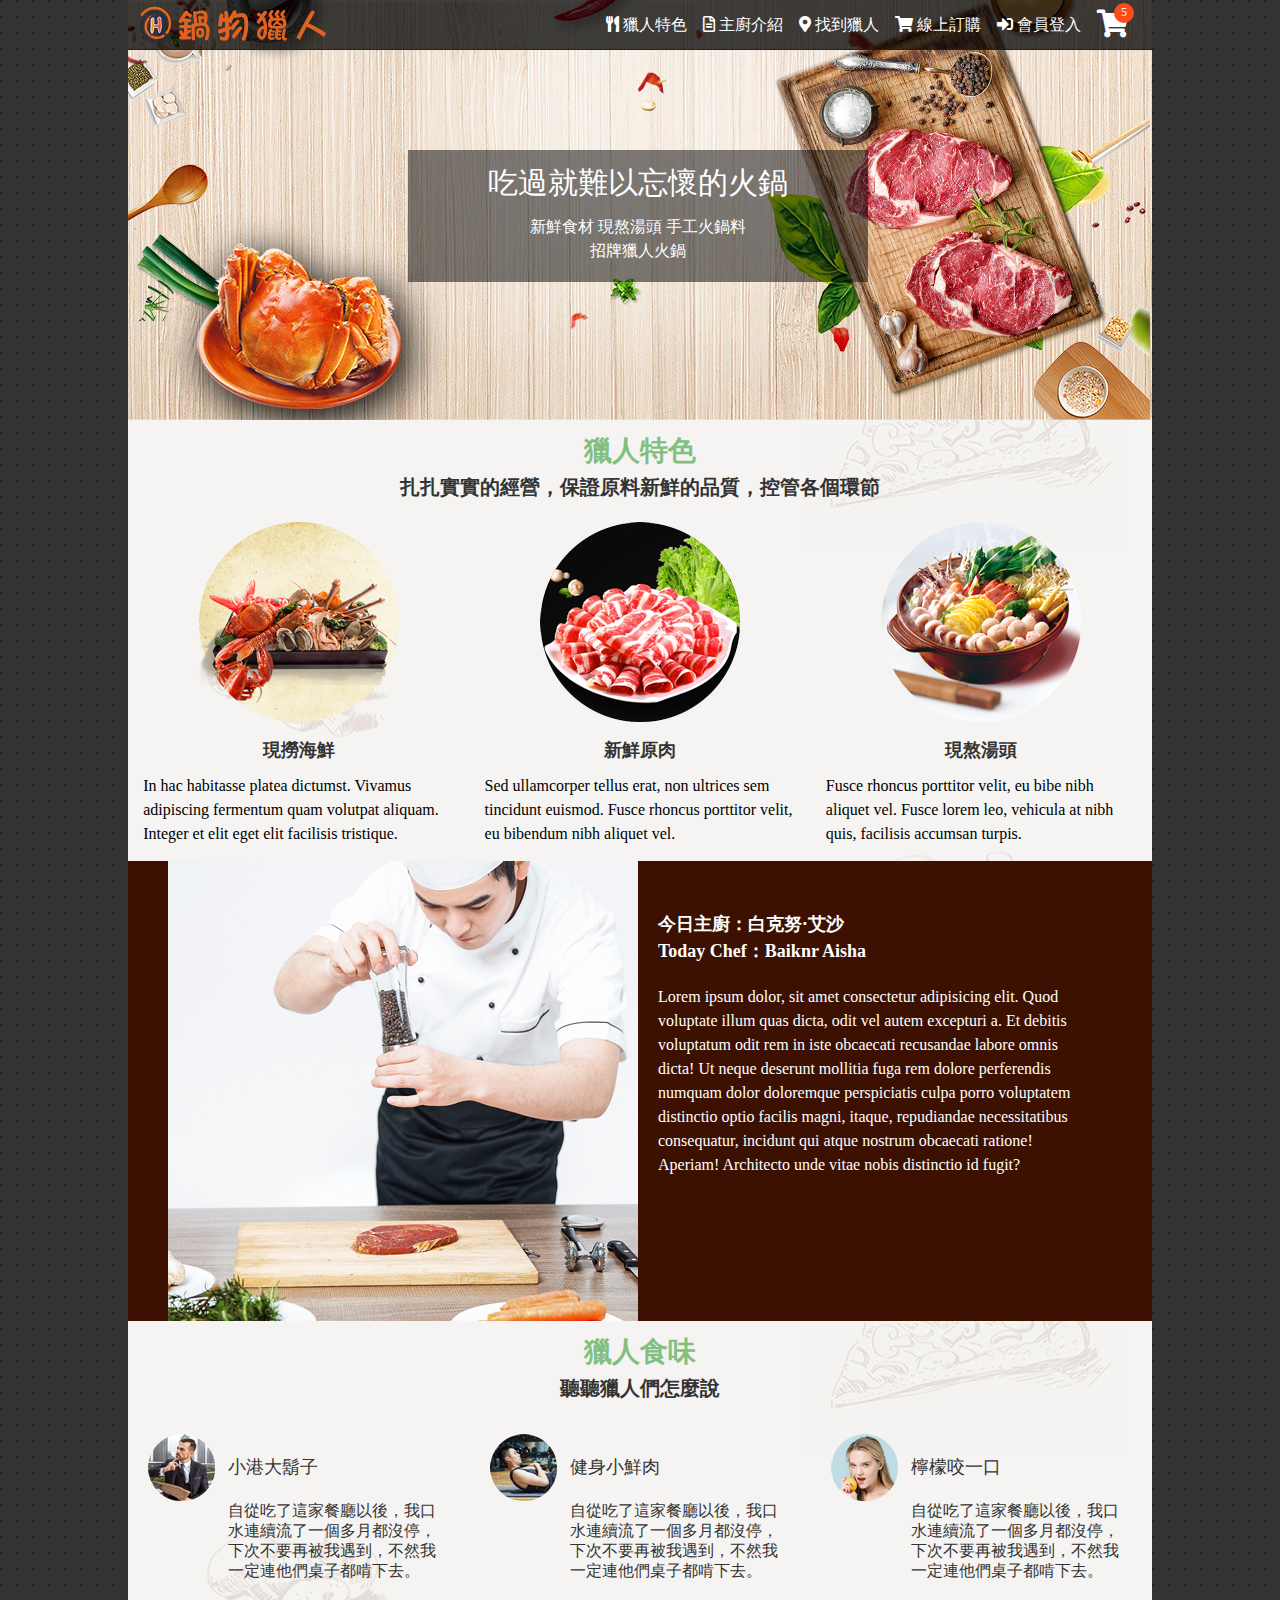
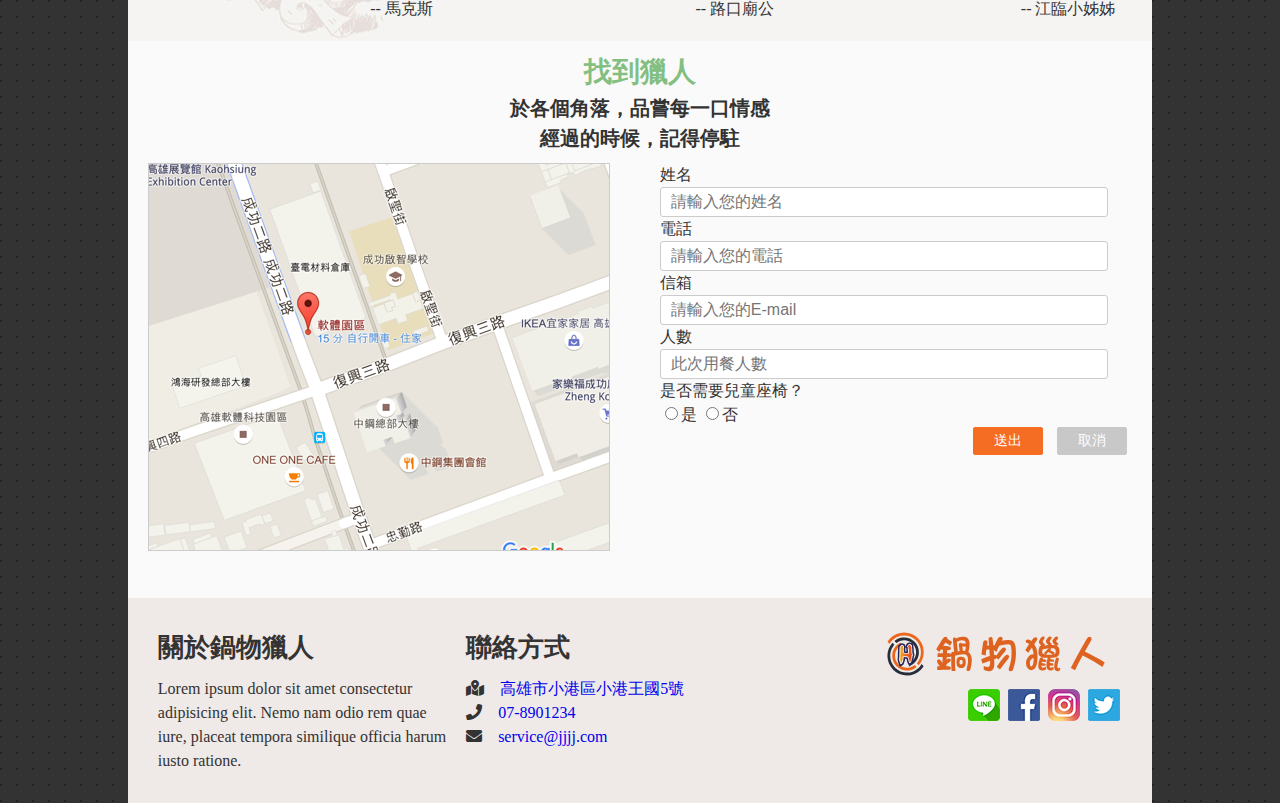
<file: index.html>
<!DOCTYPE html>
<html lang="en">
<head>
    <meta charset="UTF-8">
    <meta name="viewport" content="width=device-width, initial-scale=1.0">
    <meta http-equiv="X-UA-Compatible" content="ie=edge">
    <meta name='description' content="鍋物獵人HotPot Hunter #We all EAT">
    <meta property="og:title" content="鍋物獵人HotPot Hunter">
    <meta property="og:description" content="鍋物獵人HotPot Hunter #We all EAT">
    <meta property="og:type" content="website">
    <link rel="shortcut icon" href="images/icon.ico" type="image/x-icon">
    <link rel="stylesheet" href="css/font-awesome.min.css">
    <link rel="stylesheet" href="css/all.css">
    <title>鍋物獵人HotPot Hunter</title>
</head>
<body>
    <div class="wrap">
        <div class="header">
            <a href="#" class="toggle"></i><span></span></a>
            <div class="logo">
            <a href="index.html"><img src="images/hunter_logo_m.svg" alt=""></a></div>
            <ul class="nav">
                <li><a href="#feature"><i class="fas fa-utensils"></i> 獵人特色</a></li>
                <li><a href="#chief"><i class="far fa-file-alt"></i> 主廚介紹</a></li>
                <li><a href="#content"><i class="fas fa-map-marker-alt"></i> 找到獵人</a></li>
                <li><a href="shop.html"><i class="fas fa-shopping-cart"></i> 線上訂購</a></li>
                <li><a href="login.html"><i class="fas fa-sign-in-alt"></i> 會員登入</a></li>
                <li class="shopping-cart"><a href="shopcart.html"><i class="fas fa-shopping-cart"></i><span>5</span></a></li>
            </ul>
        </div>
        <div class="banner">
            <div class="banner-text">
                <h2>吃過就難以忘懷的火鍋</h2>
                <p>新鮮食材 現熬湯頭 手工火鍋料<br><i class="fa fa-cutlery" aria-hidden="true"></i>招牌獵人火鍋<i class="fa fa-cutlery" aria-hidden="true"></i></p>
            </div>    
        </div>
        

        <div class="feature clearfix" id="feature">
            <div class="title">
                <h2>獵人特色</h2>
                <p>扎扎實實的經營，保證原料新鮮的品質，控管各個環節</p>
            </div>
            <ul class="feature-content">
                    <li><img src="images/feature_01.png" alt="">
                        <h3>現撈海鮮</h3>
                        <p>In hac habitasse platea dictumst. Vivamus adipiscing fermentum quam volutpat aliquam. Integer et elit eget elit facilisis tristique.</p>
                    </li>
                    <li><img src="images/feature_02.png" alt="">
                        <h3>新鮮原肉</h3>
                        <p>Sed ullamcorper tellus erat, non ultrices sem tincidunt euismod. Fusce rhoncus porttitor velit, eu bibendum nibh aliquet vel.</p>
                    </li>
                    <li><img src="images/feature_03.png" alt="">
                        <h3>現熬湯頭</h3>
                        <p>Fusce rhoncus porttitor velit, eu bibe nibh aliquet vel. Fusce lorem leo, vehicula at nibh quis, facilisis accumsan turpis.</p>
                    </li>
            </ul>
        </div>
        <div class="chief clearfix" id="chief">
            <div class="chiefimg"></div>
            <div class="chief-text">
                <h3>今日主廚：白克努‧艾沙<br>Today Chef：Baiknr Aisha</h3>
                <p>Lorem ipsum dolor, sit amet consectetur adipisicing elit. Quod voluptate illum quas dicta, odit vel autem excepturi a. Et debitis voluptatum odit rem in iste    obcaecati recusandae labore omnis dicta!
                    Ut neque deserunt mollitia fuga rem dolore perferendis numquam dolor doloremque perspiciatis culpa porro voluptatem distinctio optio facilis magni, itaque, repudiandae necessitatibus consequatur, incidunt qui atque nostrum obcaecati ratione! Aperiam!
                    Architecto unde vitae nobis distinctio id fugit?</p>
            </div>
        </div>
        <div class="customer clearfix">
            <div class="title">
                <h2>獵人食味</h2>
                <p>聽聽獵人們怎麼說</p>
            </div>
            <ul>
                <li class="avatar"><img src="images/avatar_3.png" alt=""><h3>小港大鬍子</h3><p>自從吃了這家餐廳以後，我口水連續流了一個多月都沒停，下次不要再被我遇到，不然我一定連他們桌子都啃下去。</p><span> -- 馬克斯</span></li>
                <li class="avatar"><img src="images/avatar_2.png" alt=""><h3>健身小鮮肉</h3><p>自從吃了這家餐廳以後，我口水連續流了一個多月都沒停，下次不要再被我遇到，不然我一定連他們桌子都啃下去。</p><span> -- 路口廟公</span></li>
                <li class="avatar"><img src="images/avatar_1.png" alt=""><h3>檸檬咬一口</h3><p>自從吃了這家餐廳以後，我口水連續流了一個多月都沒停，下次不要再被我遇到，不然我一定連他們桌子都啃下去。</p><span> -- 江臨小姊姊</span></li>
            </ul>
        </div>

        <div class="content clearfix" id="content">
            <div class="title">
                <h2>找到獵人</h2>
                <p>於各個角落，品嘗每一口情感<br>經過的時候，記得停駐</p>
            </div>
            <div class="formleft"><img src="images/Map.png" alt=""></div>
            <div class="formright">
                <label for="name">姓名</label><br><input class="textbox" type="name" placeholder="請輸入您的姓名"><br>
                <label for="tel">電話</label><br><input class="textbox" type="tel" placeholder="請輸入您的電話"><br>
                <label for="mail">信箱</label><br><input class="textbox" type="mail" placeholder="請輸入您的E-mail"><br>
                <label for="people">人數</label><br><input class="textbox" type="number" placeholder="此次用餐人數"><br>
                <label for="people">是否需要兒童座椅？</label><br>
                <input class="people" type="radio" id="Yes" name="people"><label for="Yes">是</label>
                <input class="people" type="radio" id="No" name="people"><label for="No">否</label>
                <div class="textposition">
                    <button class="button submit" type="submit">送出</button>
                    <button class="button" type="">取消</button>
                </div>



            </div>
        </div>    
        <div class="footer clearfix">
            <div class="about">
                <h2>關於鍋物獵人</h2>
                <p>Lorem ipsum dolor sit amet consectetur adipisicing elit. Nemo nam odio rem quae iure, placeat tempora similique officia harum iusto ratione.</p>
            </div>
            <div class="connection">
                <h2>聯絡方式</h2>
                <ul>
                    <li><i class="fas fa-map-marked-alt"></i><a href="https://www.google.com.tw/maps">　高雄市小港區小港王國5號</a></li>
                    <li><i class="fas fa-phone"></i><a href="tel:07-8901234">　07-8901234</a></li>
                    <li><i class="fas fa-envelope"></i><a href="mailto:service@jjjj.com">　service@jjjj.com</a></li>
                </ul>
            </div>
            <div class="link">
                <img src="images/hunter_logo.svg" alt=""><br>
                <a href="#"><img src="images/line.png" alt="鍋物獵人-Line"></a>
                <a href="#"><img src="images/facebook.png" alt="鍋物獵人-Facebook"></a>
                <a href="#"><img src="images/instagram.png" alt="鍋物獵人-instagram"></a>
                <a href="#"><img src="images/twitter.png" alt="鍋物獵人-twitter"></a>
            </div>
        </div>
    </div>
    <script type="text/javascript" src="js/jquery-3.4.1.min.js"></script>
	<script type="text/javascript" src="js/all.js"></script>

</body>
</html>
</file>
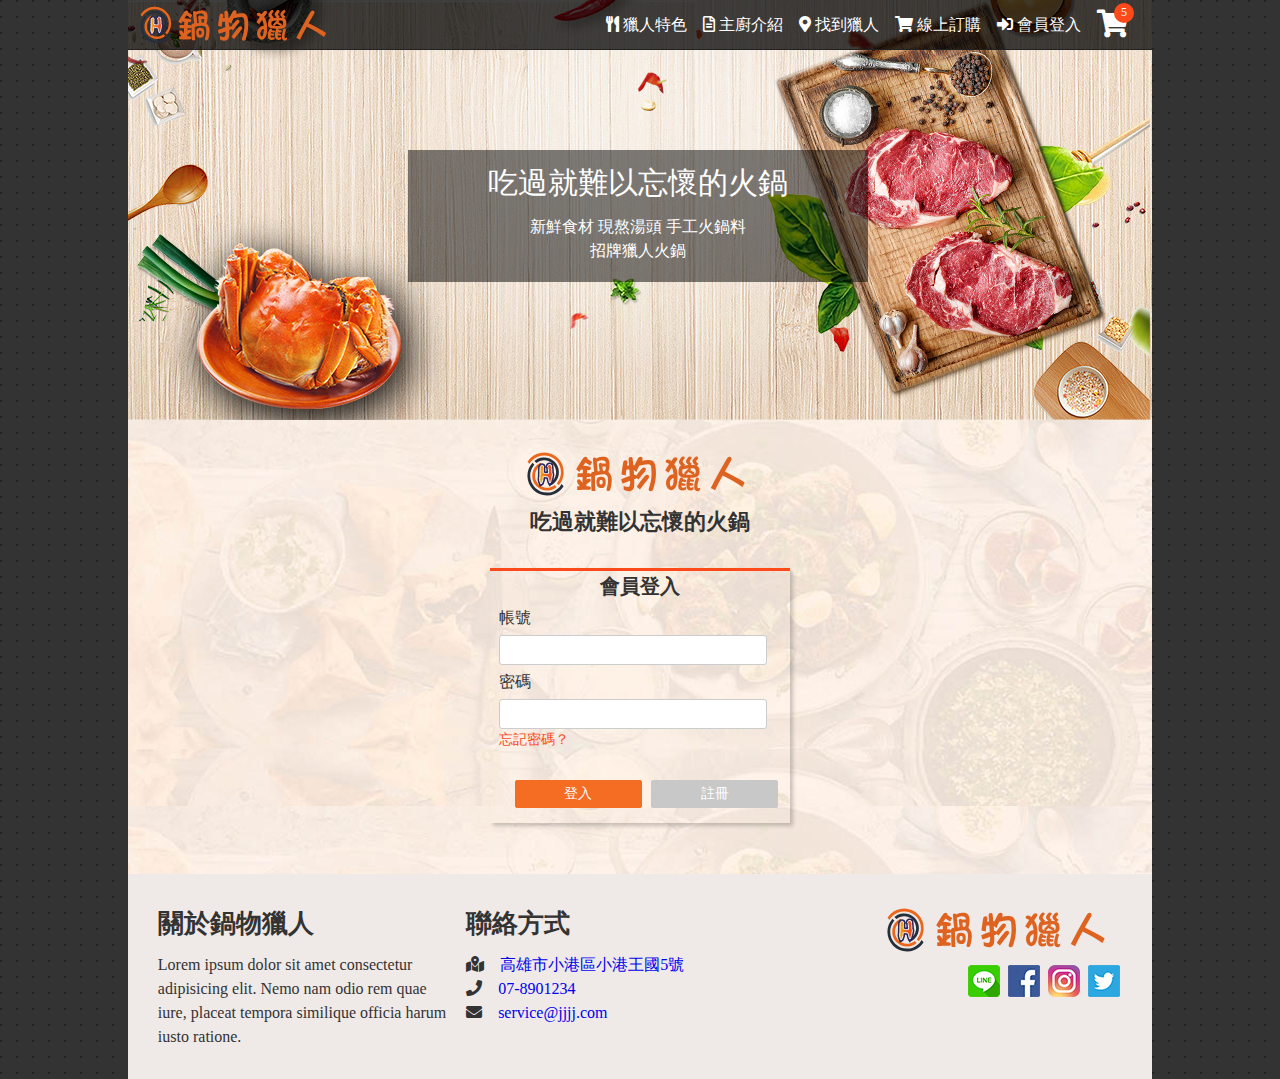
<file: login.html>
<!DOCTYPE html>
<html lang="en">
<head>
    <meta charset="UTF-8">
    <meta name="viewport" content="width=device-width, initial-scale=1.0">
    <meta http-equiv="X-UA-Compatible" content="ie=edge">
    <meta name='description' content="鍋物獵人HotPot Hunter #We all EAT">
    <meta property="og:title" content="鍋物獵人HotPot Hunter">
    <meta property="og:description" content="鍋物獵人HotPot Hunter #We all EAT">
    <meta property="og:type" content="website">
    <link rel="shortcut icon" href="images/icon.ico" type="image/x-icon">
    <link rel="stylesheet" href="css/font-awesome.min.css">
    <link rel="stylesheet" href="css/all.css">
    <title>鍋物獵人HotPot Hunter</title>
</head>
<body>
    <div class="wrap">
        <div class="header">
            <a href="#" class="toggle"></i><span></span></a>
            <div class="logo">
            <a href="index.html"><img src="images/hunter_logo_m.svg" alt=""></a></div>
            <ul class="nav">
                <li><a href="index.html#feature"><i class="fas fa-utensils"></i> 獵人特色</a></li>
                <li><a href="index.html#chief"><i class="far fa-file-alt"></i> 主廚介紹</a></li>
                <li><a href="index.html#content"><i class="fas fa-map-marker-alt"></i> 找到獵人</a></li>
                <li><a href="shop.html"><i class="fas fa-shopping-cart"></i> 線上訂購</a></li>
                <li><a href="login.html"><i class="fas fa-sign-in-alt"></i> 會員登入</a></li>
                <li class="shopping-cart"><a href="shopcart.html"><i class="fas fa-shopping-cart"></i><span>5</span></a></li>
            </ul>
        </div>
        <div class="banner">
            <div class="banner-text">
                <h2>吃過就難以忘懷的火鍋</h2>
                <p>新鮮食材 現熬湯頭 手工火鍋料<br><i class="fa fa-cutlery" aria-hidden="true"></i>招牌獵人火鍋<i class="fa fa-cutlery" aria-hidden="true"></i></p>
            </div>    
        </div>
        <div class="login clearfix">
            <h1><img src="images/hunter_logo.svg" alt=""></h1>
            <h2>吃過就難以忘懷的火鍋</h2>
            <div class="login-box">
                <p>會員登入</p>
                <div class="loginform">
                    <span>帳號</span>
                    <label for="mail">
                        <input class="textbox" type="email">
                    </label>
                    <span>密碼</span>
                    <label for="password">
                        <input class="textbox" type="password">
                    </label>
                    <a href="#">忘記密碼？</a>
                    <div class="textposition">
                        <button class="button submit" type="submit">登入</button>
                        <button class="button" type="">註冊</button>
                    </div>
                </div>
            </div>
        </div>
        <div class="footer clearfix">
            <div class="about">
                <h2>關於鍋物獵人</h2>
                <p>Lorem ipsum dolor sit amet consectetur adipisicing elit. Nemo nam odio rem quae iure, placeat tempora similique officia harum iusto ratione.</p>
            </div>
            <div class="connection">
                <h2>聯絡方式</h2>
                <ul>
                    <li><i class="fas fa-map-marked-alt"></i><a href="https://www.google.com.tw/maps">　高雄市小港區小港王國5號</a></li>
                    <li><i class="fas fa-phone"></i><a href="tel:07-8901234">　07-8901234</a></li>
                    <li><i class="fas fa-envelope"></i><a href="mailto:service@jjjj.com">　service@jjjj.com</a></li>
                </ul>
            </div>
            <div class="link">
                <img src="images/hunter_logo.svg" alt=""><br>
                <a href="#"><img src="images/line.png" alt="鍋物獵人-Line"></a>
                <a href="#"><img src="images/facebook.png" alt="鍋物獵人-Facebook"></a>
                <a href="#"><img src="images/instagram.png" alt="鍋物獵人-instagram"></a>
                <a href="#"><img src="images/twitter.png" alt="鍋物獵人-twitter"></a>
            </div>
        </div>
    </div>
    <script type="text/javascript" src="js/jquery-3.4.1.min.js"></script>
	<script type="text/javascript" src="js/all.js"></script>

</body>
</html>
</file>
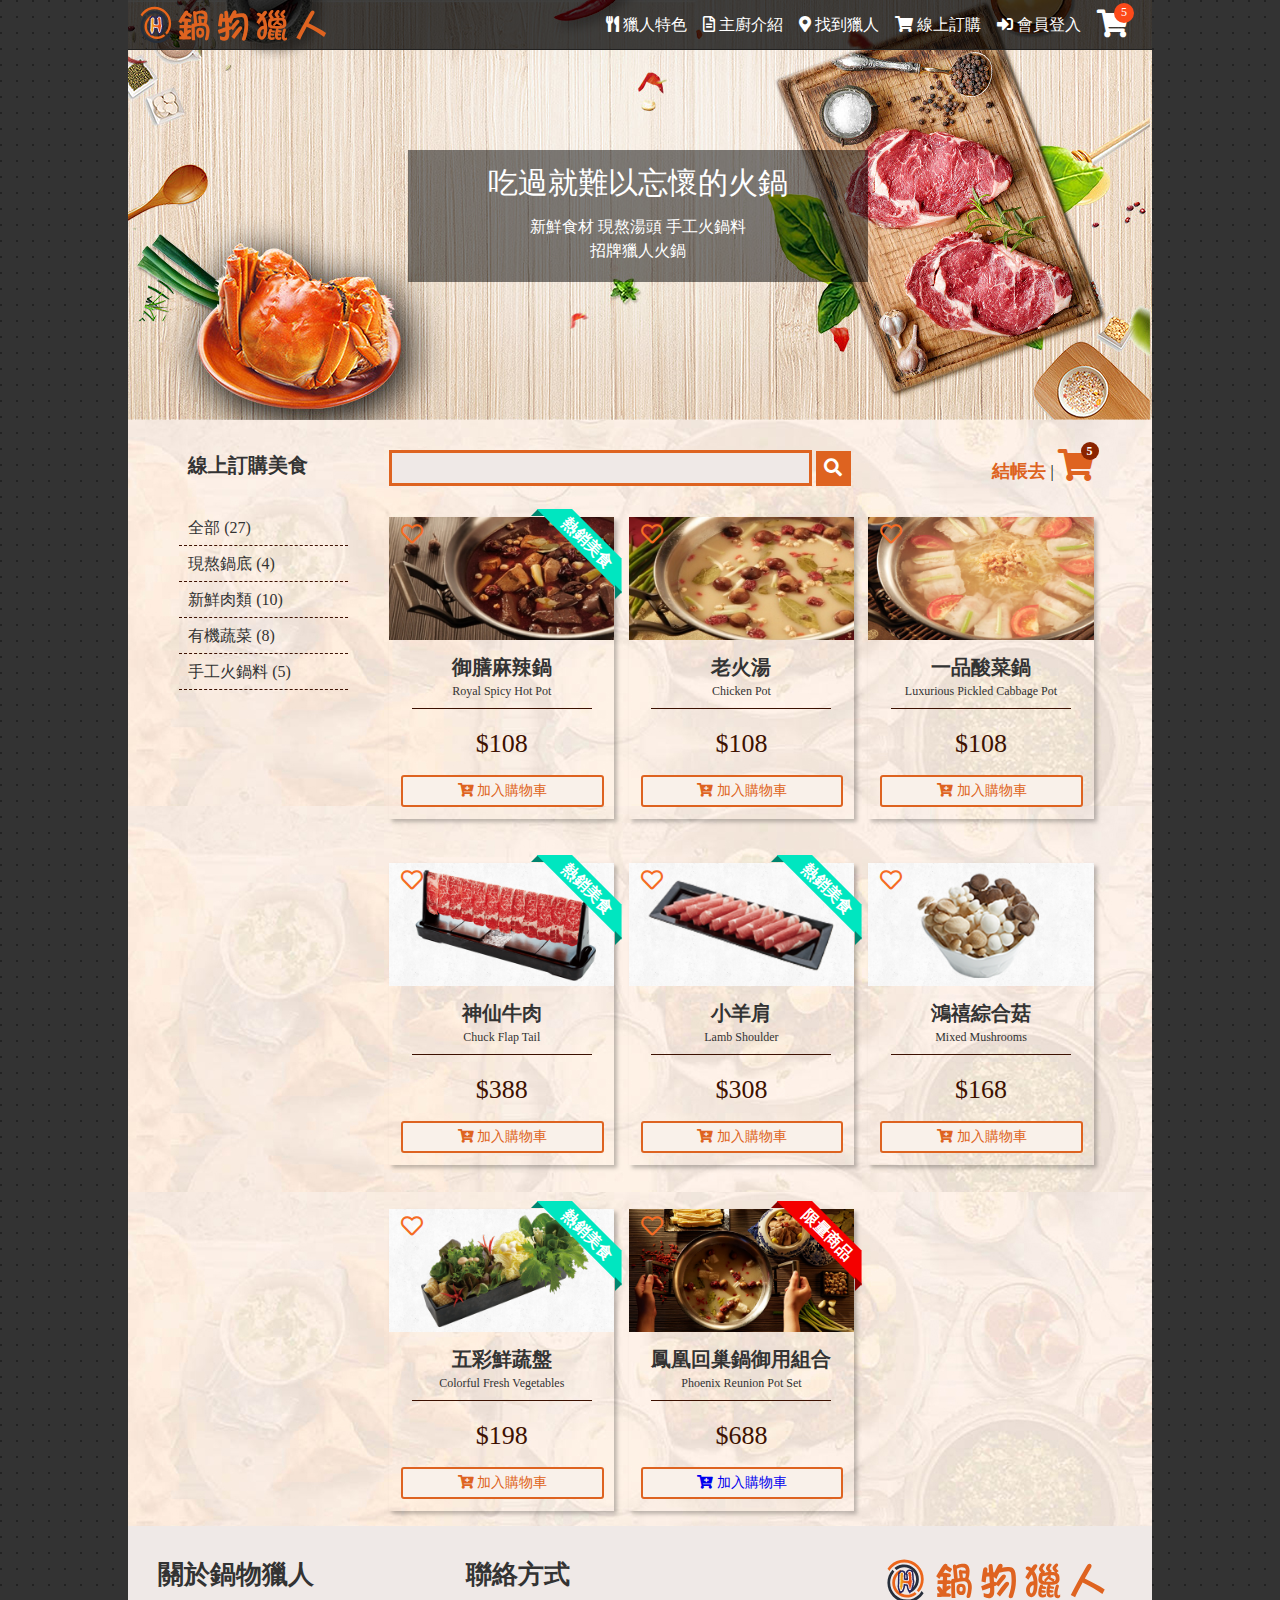
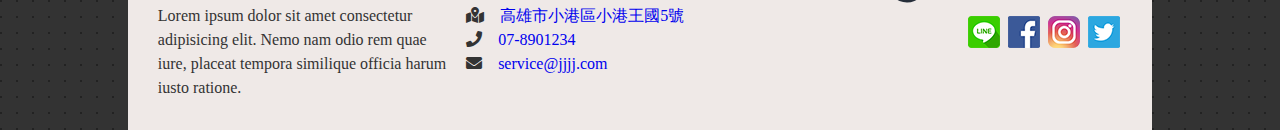
<file: shop.html>
<!DOCTYPE html>
<html lang="en">
<head>
    <meta charset="UTF-8">
    <meta name="viewport" content="width=device-width, initial-scale=1.0">
    <meta http-equiv="X-UA-Compatible" content="ie=edge">
    <meta name='description' content="鍋物獵人HotPot Hunter #We all EAT">
    <meta property="og:title" content="鍋物獵人HotPot Hunter">
    <meta property="og:description" content="鍋物獵人HotPot Hunter #We all EAT">
    <meta property="og:type" content="website">
    <link rel="shortcut icon" href="images/icon.ico" type="image/x-icon">
    <link rel="stylesheet" href="css/font-awesome.min.css">
    <link rel="stylesheet" href="css/all.css">
    <title>鍋物獵人HotPot Hunter</title>
</head>
<body>
    <div class="wrap">
        <div class="header">
            <a href="#" class="toggle"></i><span></span></a>
            <div class="logo">
            <a href="index.html"><img src="images/hunter_logo_m.svg" alt=""></a></div>
            <ul class="nav">
                <li><a href="index.html#feature"><i class="fas fa-utensils"></i> 獵人特色</a></li>
                <li><a href="index.html#chief"><i class="far fa-file-alt"></i> 主廚介紹</a></li>
                <li><a href="index.html#content"><i class="fas fa-map-marker-alt"></i> 找到獵人</a></li>
                <li><a href="shop.html"><i class="fas fa-shopping-cart"></i> 線上訂購</a></li>
                <li><a href="login.html"><i class="fas fa-sign-in-alt"></i> 會員登入</a></li>
                <li class="shopping-cart"><a href="shopcart.html"><i class="fas fa-shopping-cart"></i><span>5</span></a></li>
            </ul>
        </div>
        <div class="banner">
            <div class="banner-text">
                <h2>吃過就難以忘懷的火鍋</h2>
                <p>新鮮食材 現熬湯頭 手工火鍋料<br><i class="fa fa-cutlery" aria-hidden="true"></i>招牌獵人火鍋<i class="fa fa-cutlery" aria-hidden="true"></i></p>
            </div>    
        </div>

        <div class="shop clearfix">
            <div class="shop-aside">
                <h2>線上訂購美食</h2>
                <ul>
                    <li><a href="#">全部 (27)</a></li>
                    <li><a href="#">現熬鍋底 (4)</a></li>
                    <li><a href="#">新鮮肉類 (10)</a></li>
                    <li><a href="#">有機蔬菜 (8)</a></li>
                    <li><a href="#">手工火鍋料 (5)</a></li>
                </ul>
            </div>
            <div class="shop-article">
                <div class="product-top">
                    <div class="search">
                        <input class="search-text" type="text">
                        <button class="search-btn"><i class="fas fa-search"></i></button>
                    </div>
                    <div class="buy">
                        <a href="shopcart.html">結帳去</a> | <a href="shopcart.html"><i class="fas fa-shopping-cart"></i><span>5</span></a>
                    </div>
                </div>
                <div class="product-content clearfix">

                <div class="product">
                    <div class="product-list">
                        <ul>
                            <li>
                            <div class="mark">
                                <div class="ribbon">
                                    <span>熱銷美食</span>
                                </div>
                                <div class="top"></div>
                                <div class="bottom"></div>
                            </div>
                            <div class="love">
                                <i class="far fa-heart"></i>
                            </div>
                            <a href="#"><img src="images/spicy.png" alt=""></a>
                                <h3>御膳麻辣鍋</h3>
                                <p>Royal Spicy Hot Pot</p><hr>
                                <span>$108</span>
                                <button><i class="fas fa-cart-plus"></i> 加入購物車</button>
                            </li>
                        </ul>
                    </div>
                </div> <!-- 結尾1 -->
                <div class="product">
                    <div class="product-list">
                        <ul>
                            <li>
                            <div class="love">
                                <i class="far fa-heart"></i>
                            </div>
                            <a href="#"><img src="images/chicken.png" alt=""></a>
                                <h3>老火湯</h3>
                                <p>Chicken Pot</p><hr>
                                <span>$108</span>
                                <button><i class="fas fa-cart-plus"></i> 加入購物車</button>
                            </li>
                        </ul>
                    </div>
                </div> <!-- 結尾2 -->
                <div class="product">
                    <div class="product-list">
                        <ul>
                            <li>
                            <div class="love">
                                <i class="far fa-heart"></i>
                            </div>
                            <a href="#"><img src="images/cabbage.png" alt=""></a>
                                <h3>一品酸菜鍋</h3>
                                <p>Luxurious Pickled Cabbage Pot</p><hr>
                                <span>$108</span>
                                <button><i class="fas fa-cart-plus"></i> 加入購物車</button>
                            </li>
                        </ul>
                    </div>
                </div> <!-- 結尾3 -->
                <div class="product">
                    <div class="product-list">
                        <ul>
                            <li>
                            <div class="mark">
                                <div class="ribbon">
                                    <span>熱銷美食</span>
                                </div>
                                <div class="top"></div>
                                <div class="bottom"></div>
                            </div>
                            <div class="love">
                                <i class="far fa-heart"></i>
                            </div>
                            <a href="#"><img src="images/ChuckFlap.png" alt=""></a>
                                <h3>神仙牛肉</h3>
                                <p>Chuck Flap Tail</p><hr>
                                <span>$388</span>
                                <button><i class="fas fa-cart-plus"></i> 加入購物車</button>
                            </li>
                        </ul>
                    </div>
                </div> <!-- 結尾4 -->
                <div class="product">
                        <div class="product-list">
                            <ul>
                                <li>
                                <div class="mark">
                                    <div class="ribbon">
                                        <span>熱銷美食</span>
                                    </div>
                                    <div class="top"></div>
                                    <div class="bottom"></div>
                                </div>
                                <div class="love">
                                    <i class="far fa-heart"></i>
                                </div>
                                <a href="#"><img src="images/lamb.png" alt=""></a>
                                    <h3>小羊肩</h3>
                                    <p>Lamb Shoulder</p><hr>
                                    <span>$308</span>
                                    <button><i class="fas fa-cart-plus"></i> 加入購物車</button>
                                </li>
                            </ul>
                        </div>
                    </div> <!-- 結尾5 -->
                <div class="product">
                    <div class="product-list">
                        <ul>
                            <li>
                            <div class="love">
                                <i class="far fa-heart"></i>
                            </div>
                            <a href="#"><img src="images/MixedMushrooms.png" alt=""></a>
                                <h3>鴻禧綜合菇</h3>
                                <p>Mixed Mushrooms</p><hr>
                                <span>$168</span>
                                <button><i class="fas fa-cart-plus"></i> 加入購物車</button>
                            </li>
                        </ul>
                    </div>
                </div> <!-- 結尾6 -->
                <div class="product">
                        <div class="product-list">
                            <ul>
                                <li>
                                <div class="mark">
                                    <div class="ribbon">
                                        <span>熱銷美食</span>
                                    </div>
                                    <div class="top"></div>
                                    <div class="bottom"></div>
                                </div>
                                <div class="love">
                                    <i class="far fa-heart"></i>
                                </div>
                                <a href="#"><img src="images/Vegetables.png" alt=""></a>
                                    <h3>五彩鮮蔬盤</h3>
                                    <p>Colorful Fresh Vegetables</p><hr>
                                    <span>$198</span>
                                    <button><i class="fas fa-cart-plus"></i> 加入購物車</button>
                                </li>
                            </ul>
                        </div>
                    </div> <!-- 結尾7 -->    
                    <div class="product">
                            <div class="product-list">
                                <ul>
                                    <li>
                                    <div class="mark">
                                        <div class="ribbon ribbon-hot">
                                            <span>限量商品</span>
                                        </div>
                                        <div class="top top-hot"></div>
                                        <div class="bottom bottom-hot"></div>
                                    </div>    
                                    <div class="love">
                                        <i class="far fa-heart"></i>
                                    </div>
                                    <a href="#"><img src="images/phoenix.png" alt=""></a>
                                        <h3>鳳凰回巢鍋御用組合</h3>
                                        <p>Phoenix Reunion Pot Set</p><hr>
                                        <span>$688</span>
                                        <button><a href="shop.html"><i class="fas fa-cart-plus"></i> 加入購物車</a></button>
                                    </li>
                                </ul>
                            </div>
                        </div> <!-- 結尾8 -->
                </div>
            </div>
        </div>



            
        <div class="footer clearfix">
            <div class="about">
                <h2>關於鍋物獵人</h2>
                <p>Lorem ipsum dolor sit amet consectetur adipisicing elit. Nemo nam odio rem quae iure, placeat tempora similique officia harum iusto ratione.</p>
            </div>
            <div class="connection">
                <h2>聯絡方式</h2>
                <ul>
                    <li><i class="fas fa-map-marked-alt"></i><a href="https://www.google.com.tw/maps">　高雄市小港區小港王國5號</a></li>
                    <li><i class="fas fa-phone"></i><a href="tel:07-8901234">　07-8901234</a></li>
                    <li><i class="fas fa-envelope"></i><a href="mailto:service@jjjj.com">　service@jjjj.com</a></li>
                </ul>
            </div>
            <div class="link">
                <img src="images/hunter_logo.svg" alt=""><br>
                <a href="#"><img src="images/line.png" alt="鍋物獵人-Line"></a>
                <a href="#"><img src="images/facebook.png" alt="鍋物獵人-Facebook"></a>
                <a href="#"><img src="images/instagram.png" alt="鍋物獵人-instagram"></a>
                <a href="#"><img src="images/twitter.png" alt="鍋物獵人-twitter"></a>
            </div>
        </div>
    </div>
</div>

    <script type="text/javascript" src="js/jquery-3.4.1.min.js"></script>
	<script type="text/javascript" src="js/all.js"></script>

</body>
</html>
</file>
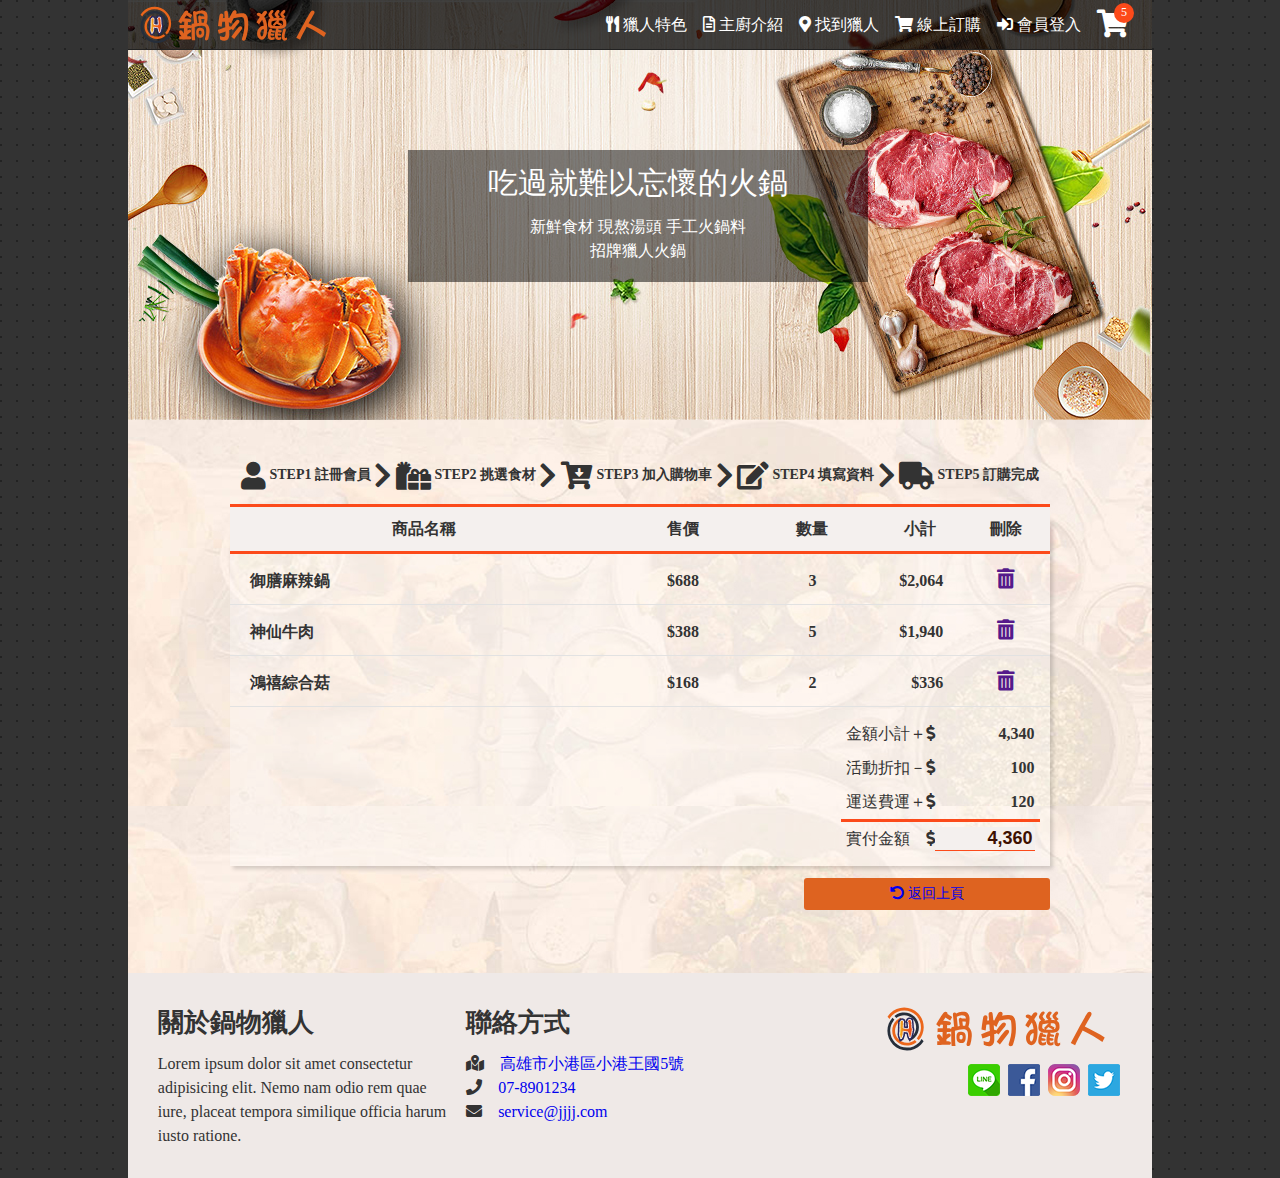
<file: shopcart.html>
<!DOCTYPE html>
<html lang="en">
<head>
    <meta charset="UTF-8">
    <meta name="viewport" content="width=device-width, initial-scale=1.0">
    <meta http-equiv="X-UA-Compatible" content="ie=edge">
    <meta name='description' content="鍋物獵人HotPot Hunter #We all EAT">
    <meta property="og:title" content="鍋物獵人HotPot Hunter">
    <meta property="og:description" content="鍋物獵人HotPot Hunter #We all EAT">
    <meta property="og:type" content="website">
    <link rel="shortcut icon" href="images/icon.ico" type="image/x-icon">
    <link rel="stylesheet" href="css/font-awesome.min.css">
    <link rel="stylesheet" href="css/all.css">
    <title>鍋物獵人HotPot Hunter</title>
</head>
<body>
    <div class="wrap">
        <div class="header">
            <a href="#" class="toggle"></i><span></span></a>
            <div class="logo">
            <a href="index.html"><img src="images/hunter_logo_m.svg" alt=""></a>
            </div>
            <ul class="nav">
                <li><a href="index.html#feature"><i class="fas fa-utensils"></i> 獵人特色</a></li>
                <li><a href="index.html#chief"><i class="far fa-file-alt"></i> 主廚介紹</a></li>
                <li><a href="index.html#content"><i class="fas fa-map-marker-alt"></i> 找到獵人</a></li>
                <li><a href="shop.html"><i class="fas fa-shopping-cart"></i> 線上訂購</a></li>
                <li><a href="login.html"><i class="fas fa-sign-in-alt"></i> 會員登入</a></li>
                <li class="shopping-cart"><a href="shopcart.html"><i class="fas fa-shopping-cart"></i><span>5</span></a></li>
            </ul>
        </div>
        <div class="banner">
            <div class="banner-text">
                <h2>吃過就難以忘懷的火鍋</h2>
                <p>新鮮食材 現熬湯頭 手工火鍋料<br><i class="fa fa-cutlery" aria-hidden="true"></i>招牌獵人火鍋<i class="fa fa-cutlery" aria-hidden="true"></i></p>
            </div>    
        </div>
        
        <div class="shopcart">
            <div class="step">
                <i class="fas fa-user"></i>
                <span>STEP1 註冊會員</span>
                <i class="fas fa-chevron-right"></i>
                <i class="fas fa-gifts"></i>
                <span>STEP2 挑選食材</span>
                <i class="fas fa-chevron-right"></i>
                <i class="fas fa-cart-arrow-down"></i>
                <span>STEP3 加入購物車</span>
                <i class="fas fa-chevron-right"></i>
                <i class="fas fa-edit"></i>
                <span>STEP4 填寫資料</span>
                <i class="fas fa-chevron-right"></i>
                <i class="fas fa-truck"></i>
                <span>STEP5 訂購完成</span>
            </div>

            <div class="table clearfix">
                <table class="rwd-table">
                    <tr>
                        <th class="t1">商品名稱</th>
                        <th class="t2">售價</th>
                        <th class="t3">數量</th>
                        <th class="t4">小計</th>
                        <th class="t5">刪除</th>
                    </tr>
                    <tr>
                        <td class="txt-left" data-th="商品名稱">御膳麻辣鍋</td>
                        <td data-th="售價" class="spcing"><i class="fa fa-usd" aria-hidden="true"></i>$688</td>
                        <td data-th="數量" class="spcing">3</td>
                        <td data-th="小計" class="spcing">$2,064</td>
                        <td data-th="刪除" class="spcing"><a href=""><i class="fas fa-trash-alt"></i></a></td>
                    </tr>
                    <tr>
                        <td class="txt-left" data-th="商品名稱">神仙牛肉</td>
                        <td data-th="售價" class="spcing"><i class="fa fa-usd" aria-hidden="true"></i>$388</td>
                        <td data-th="數量" class="spcing">5</td>
                        <td data-th="小計" class="spcing">$1,940</td>
                        <td data-th="刪除" class="spcing"><a href=""><i class="fas fa-trash-alt"></i></a></td>
                    </tr>
                    <tr>
                        <td class="txt-left" data-th="商品名稱">鴻禧綜合菇</td>
                        <td data-th="售價" class="spcing"><i class="fa fa-usd" aria-hidden="true"></i>$168</td>
                        <td data-th="數量" class="spcing">2</td>
                        <td data-th="小計" class="spcing">$336</td>
                        <td data-th="刪除" class="spcing"><a href=""><i class="fas fa-trash-alt"></i></a></td>
                    </tr>
                </table>
                <div class="table-bottom">
                    <div class="total">
                        <table class="tabset">
                            <tbody>
                                <tr>
                                    <td>金額小計＋<span><i class="fas fa-dollar-sign"></i></td>
                                    <td>4,340</span></td>
                                </tr>
                                <tr>
                                    <td>活動折扣－<span><i class="fas fa-dollar-sign"></i></td><td>100</span></td>
                                </tr>
                                <tr>
                                    <td>運送費運＋<span><i class="fas fa-dollar-sign"></i></td><td>120</span></td>
                                </tr>
                                <tr>
                                    <td>實付金額　<span><i class="fas fa-dollar-sign"></i></td><td><input type="text" value="4,360"></span></td>
                                </tr>
                            </tbody>
                        </table>
                    </div>
                </div>
                
            </div>
            <div class="back-bottom clearfix">
                <div class="back">
                    <button><a href="shop.html"><i class="fas fa-undo-alt"></i> 返回上頁</a></button>
                </div>
            </div>
        </div>







        <div class="footer clearfix">
            <div class="about">
                <h2>關於鍋物獵人</h2>
                <p>Lorem ipsum dolor sit amet consectetur adipisicing elit. Nemo nam odio rem quae iure, placeat tempora similique officia harum iusto ratione.</p>
            </div>
            <div class="connection">
                <h2>聯絡方式</h2>
                <ul>
                    <li><i class="fas fa-map-marked-alt"></i><a href="https://www.google.com.tw/maps">　高雄市小港區小港王國5號</a></li>
                    <li><i class="fas fa-phone"></i><a href="tel:07-8901234">　07-8901234</a></li>
                    <li><i class="fas fa-envelope"></i><a href="mailto:service@jjjj.com">　service@jjjj.com</a></li>
                </ul>
            </div>
            <div class="link">
                <img src="images/hunter_logo.svg" alt=""><br>
                <a href="#"><img src="images/line.png" alt="鍋物獵人-Line"></a>
                <a href="#"><img src="images/facebook.png" alt="鍋物獵人-Facebook"></a>
                <a href="#"><img src="images/instagram.png" alt="鍋物獵人-instagram"></a>
                <a href="#"><img src="images/twitter.png" alt="鍋物獵人-twitter"></a>
            </div>
        </div>
    </div>
    <script type="text/javascript" src="js/jquery-3.4.1.min.js"></script>
	<script type="text/javascript" src="js/all.js"></script>

</body>
</html>
</file>
<file: css/all.css>
/* http://meyerweb.com/eric/tools/css/reset/ 
   v2.0 | 20110126
   License: none (public domain)
*/

html, body, div, span, applet, object, iframe,
h1, h2, h3, h4, h5, h6, p, blockquote, pre,
a, abbr, acronym, address, big, cite, code,
del, dfn, em, img, ins, kbd, q, s, samp,
small, strike, strong, sub, sup, tt, var,
b, u, i, center,
dl, dt, dd, ol, ul, li,
fieldset, form, label, legend,
table, caption, tbody, tfoot, thead, tr, th, td,
article, aside, canvas, details, embed, 
figure, figcaption, footer, header, hgroup, 
menu, nav, output, ruby, section, summary,
time, mark, audio, video {
	margin: 0;
	padding: 0;
	border: 0;
	font-size: 100%;
	font: inherit;
	vertical-align: baseline;
}
/* HTML5 display-role reset for older browsers */
article, aside, details, figcaption, figure, 
footer, header, hgroup, menu, nav, section {
	display: block;
}
body {
	line-height: 1;
}
ol, ul {
	list-style: none;
}
blockquote, q {
	quotes: none;
}
blockquote:before, blockquote:after,
q:before, q:after {
	content: '';
	content: none;
}
table {
	border-collapse: collapse;
	border-spacing: 0;
}
*,*:before,*:after {
    box-sizing: border-box;
}
img {
    max-width: 100%;
    height: auto;
}
body {
    font-family: '微軟正黑體';
    line-height: 1.5;
}
a {
    text-decoration: none;
}
/*CSS Reset End*/

.clearfix:before, .clearfix:after {
    content: "";
    display: table;
    clear: both;
}
.clearfix:after {
    clear: both;
}
.clearfix {
    *zoom: 1;
}

body{
    background: url(../images/bg.png) repeat;
}
.wrap {
    max-width: 1024px;
    margin: 0 auto;
    position: relative;
}
@media (max-width: 1024px){
	.wrap {
		width: 100%;
	}
}

/* 頁首header */
.header {
	position: absolute;
	width: 100%;
	height: 50px;
	background-color: rgba(0, 0, 0, 0.75);
	border-bottom:1px solid #222;
}

.logo{
	float: left;
}
.logo img{
	display:block;
	margin-top: 5px;
	margin-left: 10px;
	transition: margin .2s linear;
}

.nav {
    float: right;
    margin-right: 10px;
}

.nav li {
    float: left;
    line-height: 50px;
}

.nav li a {
    display: block;
    color: white;
    height: 50px;
    padding: 0 8px;
}

.nav li a:hover {
    background: #DE6320;
}

.shopping-cart {
    position: relative;
    line-height: 50px;
    margin-right: 5px;
    font-size: 28px;
    color: white;
}

.shopping-cart span {
    position: absolute;
    top: 3px;
    right: 3px;
    width: 20px;
    height: 20px;
    font-size: 12px;
    color: #ffff;
    text-align: center;
    line-height: 18px;
    background:#FC4A1A;
    border-radius: 22px;
}

.toggle,.toogle a{
	display: none;
	width: 28px;
	height: 30px;
	padding-top:27px;
	margin-right:22px;
	float:right;
}
.toggle span:after,.toggle span:before {
	content: "";
	position: absolute;
	left: 0;
	top: -9px;
}
.toggle span:after{
	top: 9px;
}
.toggle span {
	position: relative;
	display: block;
}

.toggle span,.toggle span:after,.toggle span:before {
	width: 100%;
	height: 3px;
	background: #FC4A1A;
	transition: all 0.3s;
	backface-visibility: hidden;
	border-radius: 3px;
}

@media (max-width:768px) {
    .toggle{
		display: block;
    }
    .nav {
		width: 100%;
		max-height: 0px;
		overflow: hidden;
		transition: max-height 1s;
		margin-top: 0px;
		position: absolute;
		z-index: 100;
		top: 50px;
		left: 0;
		right: 0;
		background: rgba(0, 0, 0, .8);
	}
	.nav li{
		float: none;
		width: 100%;
		padding: 0;
		border-bottom:1px solid #626262;
	}
	.nav li a{
		text-align: center;
        transition: all 0.3s;
        color: #ffff;
	}
	.nav li a:hover{
		background: rgba(50, 0, 0, .6);
		color: #ffff;
    }
    .menu-show .nav {
		max-height: 300px;
	}
    .shopping-cart {
        position: relative;
    }
	.shopping-cart span {
        position: absolute;
        left: 51%;
        width: 18px;
        height: 18px;
        font-size: 12px;
        color: #ffff;
        text-align: center;
        line-height: 18px;
        background: #FC4A1A;
        border-radius: 22px;
	}
}

.open span {
    background-color: transparent;
}
.open span:before {
    transform: rotate(-45deg) translate(-7px, 7px);
}
.open span:after {
    transform: rotate(45deg) translate(-6px, -6px);
}

/* 橫幅banner */
.banner {
    display: block;
	width: 100%;
	height:420px;
	background: url(../images/bg_banner.jpg) no-repeat; 
}

.banner-text {
    position: relative;
    top: 150px;
	left: 280px;
	width: 460px;
	height: 132px;
    color: white;
	background-color: rgba(0, 0, 0, .5);
	padding: 10px;
}

.banner-text h2{
	font-size: 30px;
	text-align: center;
}
.banner-text p{
	text-align: center;
    line-height: 24px;
    padding-top: 10px;
}

@media (max-width: 1024px){
	.banner-text {
		left: 24%;
	}
}
@media (max-width: 767px){
	.banner-text {
		left: 1%;
		width: 98%;
		height: auto;
	}
}
@media (max-width: 414px){
	.banner {
		display: block;
		width: 100%;
		height: 420px;
		background: url(../images/bg_banner_m.jpg) no-repeat;
	}
}

/* 首頁index */
/* 獵人特色 */
.feature {
    display: block;
    width: 100%;
    background: url(../images/feature_bg.jpg);
}

.title {
    text-align: center;
    font-size: 28px;
    font-weight: bold;
    color: #82bf81;
    padding: 10px;
}

.title p {
    font-size:20px;
    color: #333333;
}

.feature-content li {
    float: left;
    width: 31.33333%;
    margin: 1%;
}

.feature-content img {
    display: block;
    margin: 0 auto 10px auto;
}

.feature-content h3 {
    text-align: center;
    color: #333333;
    font-size: 18px;
    font-weight: bold;
    padding: 5px;
}

.feature-content p {
    padding: 5px;
}

@media (max-width: 768px){
	.feature-content li {
		padding: 2%;
		width: 98%;
		margin-bottom: 3%;
		transition: width .2s linear;
    }
    .feature-content p {
        padding: 0 8%;
    }
}

/* 今日主廚 */
.chief {
    width: 100%;
    background: #3d1101;
    color: white;
    padding: 0 40px;
}

@media (max-width: 1024px) {
    .chief {
        padding: 0px;
    }
}
@media (max-width:768px) {
    .chief {
        width: 100%;
        height: auto;
        text-align: center;
    }
}

.chiefimg {
    float: left;
    width: 470px;
    height: 460px;
    vertical-align:top;
    background: url(../images/main_chef.jpg) no-repeat;
	/* background-position: right; */
}

.chief-text {
    float: left;
	width: 48%;
}

.chief-text h3 {
    padding: 50px 0 20px 20px;
    font-weight: bold;
    font-size: 18px;
}

.chief-text p {
    padding-left: 20px; 
}

@media (max-width: 768px){
	.chief {
        
		background-color: #3D1101;
        padding: 0px;
	}
	.chiefimg {
		background-position: center;
        width: 100%;
        margin: 0 auto;
	}
	.chief-text{
		width: 100%;
    }
    .chief-text h3 {
        padding: 10px ;
		margin-top: 30px;
        margin-left: 5%;
        margin: 0 auto;
	}
	.chief-text p {
        padding: 20px;
        text-align: center;
	}
}

/* 獵人的舌尖customer */
.customer {
    display: block;
    width: 100%;
    background: url(../images/feature_bg.jpg);
}

.customer img{
	float: left;
	width: 67px;
	height: 67px;
}

.customer h3{
	text-align: left;
	margin-left: 80px;
	line-height: 67px;
	font-size: 18px;
}

.customer span{
	text-align: right;
	display: block;
	margin-top: 16px;
	padding-right: 10px;
	width: 98%;

}
.customer li{
	float: left;
    text-align: center;
}

.avatar {
	float: left;
	padding: 1%;
    width: 31.333333%;
    margin: 1%;
    transition: width .2s linear;
    color: #333333;
}

.avatar p{
	padding-right: 5px;
	padding-left: 80px;
	text-align: left;
	line-height: 20px;
}

@media (max-width: 768px) {
	.avatar {
		padding: 3%;
		width: 98%;
		margin-bottom: 1%;
        transition: width .2s linear;
    }
}


/* 找到獵人 */
.content {
    background: #fafafa;
    padding-bottom: 40px;
}

.formleft {
    float: left;
    width: 48%;
	margin-left: 2%;
}

.formright {
    width: 46%;
	float: left;
	margin-left: 2%;
	margin-right: 2%;
    color: #333333;
}

.textbox {
    width: 95%;
    font-size: 100%;
    padding: 5px 2%;
    background: #FFFFFF;
	border: 1px solid #CCCCCC;
	border-radius: 3px;
	-webkit-appearance:none
}

.textposition {
	text-align: right;
}

.button {
	margin: 0 1%;
    font-size: 14px;
    padding: 4px 20px;
    color: white;
    border: 1px solid #C8C8C8;
    background: #C8C8C8;
    text-decoration: none;
    border-radius: 2px;
}
.button:hover {
    padding: 4px 20px;
    color: white;
    border: 1px solid #9D9D9D;
    background: #9D9D9D;
    text-decoration: none;
    border-radius: 2px;
}
.submit{
    border: 1px solid #F56C23;
    background: #F56C23;
}
.submit:hover{
    border: 1px solid #C15C00;
    background: #C15C00;
}

@media (max-width: 1024px){
	.formleft {
		width: 48%;
	}
	.formright {
		width: 46%;
	}
}
@media (max-width: 768px){
	.formleft {
		text-align: center;
        width: 96%;
	}
	.formright {
        margin-top: 20px;
        margin-left: 3%;
		width: 96%;
	}
	.textposition{
        margin-top: 20px;
		text-align: center;
	}
	button {
		width: 40%;
	}
	button:hover {
		width: 40%;
	}
}


/* 線上訂餐shop */
.shop {
    background: url(../images/login_bg.jpg) repeat;
    width: 100%;
}

.shop-aside {
	float: left;
	width: 250px;
    padding-left: 5% ;
    padding-right: 30px;
    padding-top: 30px;
}

.shop-aside h2 {
    color: #333333;
    padding: 0 9px;
    font-size: 20px;
    font-weight: bold;
    margin-bottom: 30px;
}

.shop-aside li {
    color: #333333;
    padding: 0 9px;
	line-height: 35px;
	border-bottom:1px dashed #3D1101;
	transition: all 0.3s;
}

.shop-aside li:hover {
    background: #DE6320;

}

.shop-aside a {
    display: block;
    color: #333333;
}

.shop-aside a:hover {
    color:white;
}

@media (max-width: 1024px){
	.shop {
		width: 100%;
	}
	.shop-aside{
		width: 25%;
		padding-right: 0;
	}
}
@media (max-width: 768px){
	.shop {
		width: 100%;
	}
	.shop-aside {
        float: none;
		width: 92%;
		padding-right: 0px;
		margin-left: 5%;
        margin-right: 5%;
        padding-left: 0;
    }
    .shop-aside h2 {
        margin-bottom: 10px
    }
}

.shop-article {
    float: right;
    width: 770px;
    padding-right: 5%
}

.product-top {
    display: block;
	width: 98%;
	height: 35px;
	margin-left:1%;
}

.search {
    float: left;
    width: 66.66666%;
    margin-top: 30px;
}

.search-text {
    vertical-align: middle;
    height: 25px;
    width: calc(100% - 47px);
	padding: 15px 10px;
	border: 3px solid #DE6320;
    background: #EFE9E7;
}

.search-btn {
    vertical-align: middle;
    height: 35px;
	width: 35px;
	border: none;
	background: #DE6320;
	font-size: 18px;
	color: white;
	text-align: center;
}

.search-btn:hover {
    background: #8A2400;
}

@media (max-width:768px) {
    .product-top {
        margin-left:0 5%;
    }
    .search {
		width: 100%;
        margin-top: 10px;
        padding-left: 20px;
    }
}

.buy {
    float: right;
    margin-top: 30px;
    width: 29%;
    position: relative;
    text-align: right;
}

.buy a {
	line-height: 31px;
	font-size: 18px;
    font-weight: bold;
    color: #DE6320;
}

.buy i{
	line-height: 31px;
	font-size: 32px;
}

.buy span {
    position: absolute;
    top: -8px;
    right: -5px;
    background: #8A2400;
    color: white;
    font-size: 12px;
    text-align: center;
    width: 18px;
    height: 18px;
    line-height: 18px;
    border-radius: 50%;
}

.love {
    position: relative;
}


.love i {
    position: absolute;
    top: 6px;
    left: 12px;
    z-index: 100;
    font-size: 22px;
    color: #F56C23;
}

.mark {
    position: relative;
}

.product {
    margin-top: 30px;
    text-align: center;
    color: #333333;
    float: left;
    position: relative;
    box-shadow: 3px 3px 4px 0px rgba(0,0,0,0.25); 
    width: 31.33333%;
    margin-right: 1%;
    margin-left: 1%;
    margin-bottom: 2%
}

.product h3 {
    font-size: 20px;
    font-weight: bold;
    padding-top: 5px;
}

.product p {
    font-size: 12px;
}

.product hr {
    width: 80%;
    border:0;
	background:#3D1101;
    height: 1px;
}

.product span {
    display: block;
    font-size: 26px;
    color: #3D1101;
    margin-top: 15px;
}

.product button {
    width: 90%;
    padding: 5px 10px; 
    margin: 12px;
    color: #DE6320;
    font-size: 14px;
    background: #f9f1ea;
    border: 2px solid #DE6320;
    border-radius: 3px;
}

.product button:hover {
    background: #DE6320;
    color: white;
}

.ribbon {
    position: absolute;
    top: 13px;
    right: -34px;
    width: 120px;
    font-weight: bolder;
    height: 0;
    z-index:1;
    border-bottom: 25px solid #00e6c0;
    border-left: 25px solid transparent;
    border-right: 25px solid transparent;
    transform: rotate(45deg);
}

.ribbon span {
    color: white;
    display: block;
    font-size: 16px;
    margin: 1px 0;
    text-align: center;
    text-decoration: none;
}
.top{
    position: absolute;
    border-style: solid;
    top: -8px;
    right: 69px;
    border-width: 0 7px 7px 7px;
    border-color: transparent transparent #00856f transparent;
}
.bottom{
    border-style: solid;
    position: absolute;
    top: 68px;
    right:-8px;
    border-width: 7px 0 7px 7px;
    border-color: transparent transparent transparent #00856f;
    z-index:1;
}

.ribbon-hot {
    border-bottom: 25px solid #F40000;
}

.top-hot {
    border-color: transparent transparent #8A0000 transparent;
}

.bottom-hot {
    border-color: transparent transparent transparent #8A0000;
}

@media (max-width: 1024px) {
	.shop-article {
		width: 75%;
	}
}
@media (max-width: 768px) {
	.shop-article {
        float: none;
		width: 96%;
		margin-left: 2%;
        margin-right: 2%;
        padding-right: 0;
    }
    .product  {
		width: 48%;
	}
	.buy {
		margin-top: 10px;
		width: 100%;
	}
}
@media (max-width: 414px) {
	.product {
        width: 98%;
        padding: 1%
	}
}


/* 會員登入login */
.login {
    width: 100%;
    padding-bottom: 5%;
    background: url(../images/login_bg.jpg) repeat;
    color: #333333;
}

.login h1 {
    margin-top: 30px;
    text-align: center;
}

.login h2 {
    text-align: center;
    font-size: 22px;
    color: #333333;
    font-weight: bold;
}

.login a {
    display: block;
    font-size: 14px;
    color: #FC4A1A;
    margin-bottom: 30px;
}

.login-box {
    margin: 30px auto 0px auto;
    border-top: 3px solid #FC4A1A;
    width: 300px;
    box-shadow: 3px 3px 4px 0px rgba(0,0,0,.2)
}

.login-box p {
    text-align: center;
    font-size: 20px;
    color: #333333;
    font-weight: bold;
}

.loginform {
    padding-right: 3%;
	padding-left: 3%;
	padding-bottom: 5%;
}

.loginform span {
    display: block;
    color: #333333;
	margin-top: 5px;
	margin-bottom: 5px;
}

.loginform button {
    width: 45%;
}

@media (max-width: 768px){
	.login-box {
		margin: 35px auto 0px  auto;
		width: 65%;
	}
}


/* 購物車結帳shopcart */
.shopcart {
    width: 100%;
    background: url(../images/login_bg.jpg) repeat;
    color: #333333;
    padding-bottom: 5%;
}

.step {
	text-align: center;
	height: 100px;
	padding-top:30px;
	line-height: 50px;
    font-size: 14px;
    font-weight: bold;
}

.step i{
	font-size: 28px;
	vertical-align: middle;
}

@media screen and (max-width: 768px) {
	.step span{
		display: none;
	}
}

.table {
	margin: 0 auto;
	width: 80%;
	background-color: rgba(255,255,255,.3);
    box-shadow: 3px 3px 4px 0px rgba(0,0,0,0.16);
}

.rwd-table {
	border-collapse: collapse;
	width: 100%;
	margin-top: -16px;

}

.rwd-table th {
	font-weight: bold;
	padding: 10px 4px;
	text-align: center;
	border-top: 3px solid #FC4A1A;
	border-bottom: 3px solid #FC4A1A;
}

.rwd-table td {
	border-bottom: 1px solid #E2E2E2;
	padding: 10px 4px;
	text-align: center;
}

.rwd-table tr:hover {
	background-color: #FEF9F7;
}

.rwd-table th{
	background-color: #F4F0EE;
}

.rwd-table td:first-child {
    text-align: left;
    padding-left: 20px;
    font-weight: bold;
}

.rwd-table td:nth-child(2) {
	text-align: center;
    font-weight: bold;
}

.rwd-table td:nth-child(3) {
    font-weight: bold;
}

.rwd-table td:nth-child(4) {
    font-weight: bold;
    text-align: right;
    padding-right: 20px;
}

.rwd-table td:last-child{
	font-size: 20px;
}

.shopcart .rwd-table .t1 {
	width: 45%;
}

.shopcart .rwd-table .t2 {
	width: 15%;
}

.shopcart .rwd-table .t3 {
	width: 15%;
}

.shopcart .rwd-table .t4 {
	width: 10%;
}

.shopcart .rwd-table .t5 {
	width: 10%;
}

@media screen and (max-width: 640px) {
	.table {
		padding:10px;
	}
	.rwd-table th {
		display: none;
		text-align: left;
    }
    .rwd-table td:first-child {
        font-weight: bold;
        text-align: left;
        padding-right: 20px;
        padding-left: 4px;
    }
    .rwd-table td:nth-child(2) {
        font-weight: bold;
        text-align: left;
        padding-right: 20px;
    }
    .rwd-table td:nth-child(4) {
        font-weight: bold;
        text-align: left;
        padding-right: 20px;
    }
    
	.rwd-table td {
        display: block;
		text-align: left;
	}
	.rwd-table td:before {
		content: attr(data-th) " ";
		float: left;
		font-weight: bold;
		width: 95px;
		margin-right: 20px;
		text-align: left;
		font-size: 16px;
	}
	.rwd-table td:last-child {
		border-bottom: none;
	}
	.rwd-table tbody tr:first-child {
		display: none;
	}
	.rwd-table tbody tr {
		display: block;
		padding-bottom: 10px;
		margin-bottom: 10px;
		border-bottom: 3px solid #FF5E45;
	}
	.rwd-table tbody tr:last-child{
		display: block;
		padding-bottom: 10px;
		margin-bottom: 10px;
		border-bottom: none;
	}
	.rwd-table tr:hover {
		background-color: rgba(255,255,255,.0);
	}
	.spcing:before{
		letter-spacing: 31px;
	}

}

.total {
	width: 100%;
	float: left;
}

.tabset {
	float: right;
	margin: 10px;
}

.tabset span{
	font-weight: bold;
}

.tabset tr{
	display: block;
	padding:5px;
}

.tabset td:last-child{
	text-align:right;
	width: 100px;
	font-weight: bold;
}

.tabset tr:last-child{
	border-top: 3px solid #FC4A1A;
}

.tabset input{
	width: 100px;
	background-color: #F4F0EE;
	border: 0;
	border-bottom: 1px solid #FC4A1A;
	outline: none;
	font-weight: bold;
	font-size: 18px;
	color: #3D1101;
	text-align: right;
}

.back {
    display: block;
    text-align: right;
    padding: 0 10%;
}

.back button {
    width: 30%;
    padding: 5px 10px; 
    margin: 12px 0;
    color: #ffff;
    font-size: 14px;
    background: #DE6320;
    border: 2px solid #DE6320;
    border-radius: 3px;
}

.back button:hover {
    color: #DE6320;
    background: #f9f1ea;
}

@media (max-width: 768px){
    .back button {
        width: 40%;
    }
}




/* 頁尾 */
.footer {
    background: #EFE9E7;
    padding: 20px;
    width: 100%;
}

.footer h2 {
    font-size: 26px;
    font-weight: bold;
    margin-bottom: 10px;
}

.about {
    float: left;
    color: #333333;
    width: 31.33333%;
    padding: 1%;
}

.connection {
    float: left;
    color: #333333;
    width: 31.33333%;
    padding: 1%;
}

.link {
	float: right;
	padding: 1%;
    width: 31.33333%;
    text-align: right;
}

.link img{
    margin: 2px;
}

@media (max-width: 768px){
    .about  {
        text-align: center;
        width: 96%;
    }
    .connection ,.link {
        width: 49%
    }
}
</file>
